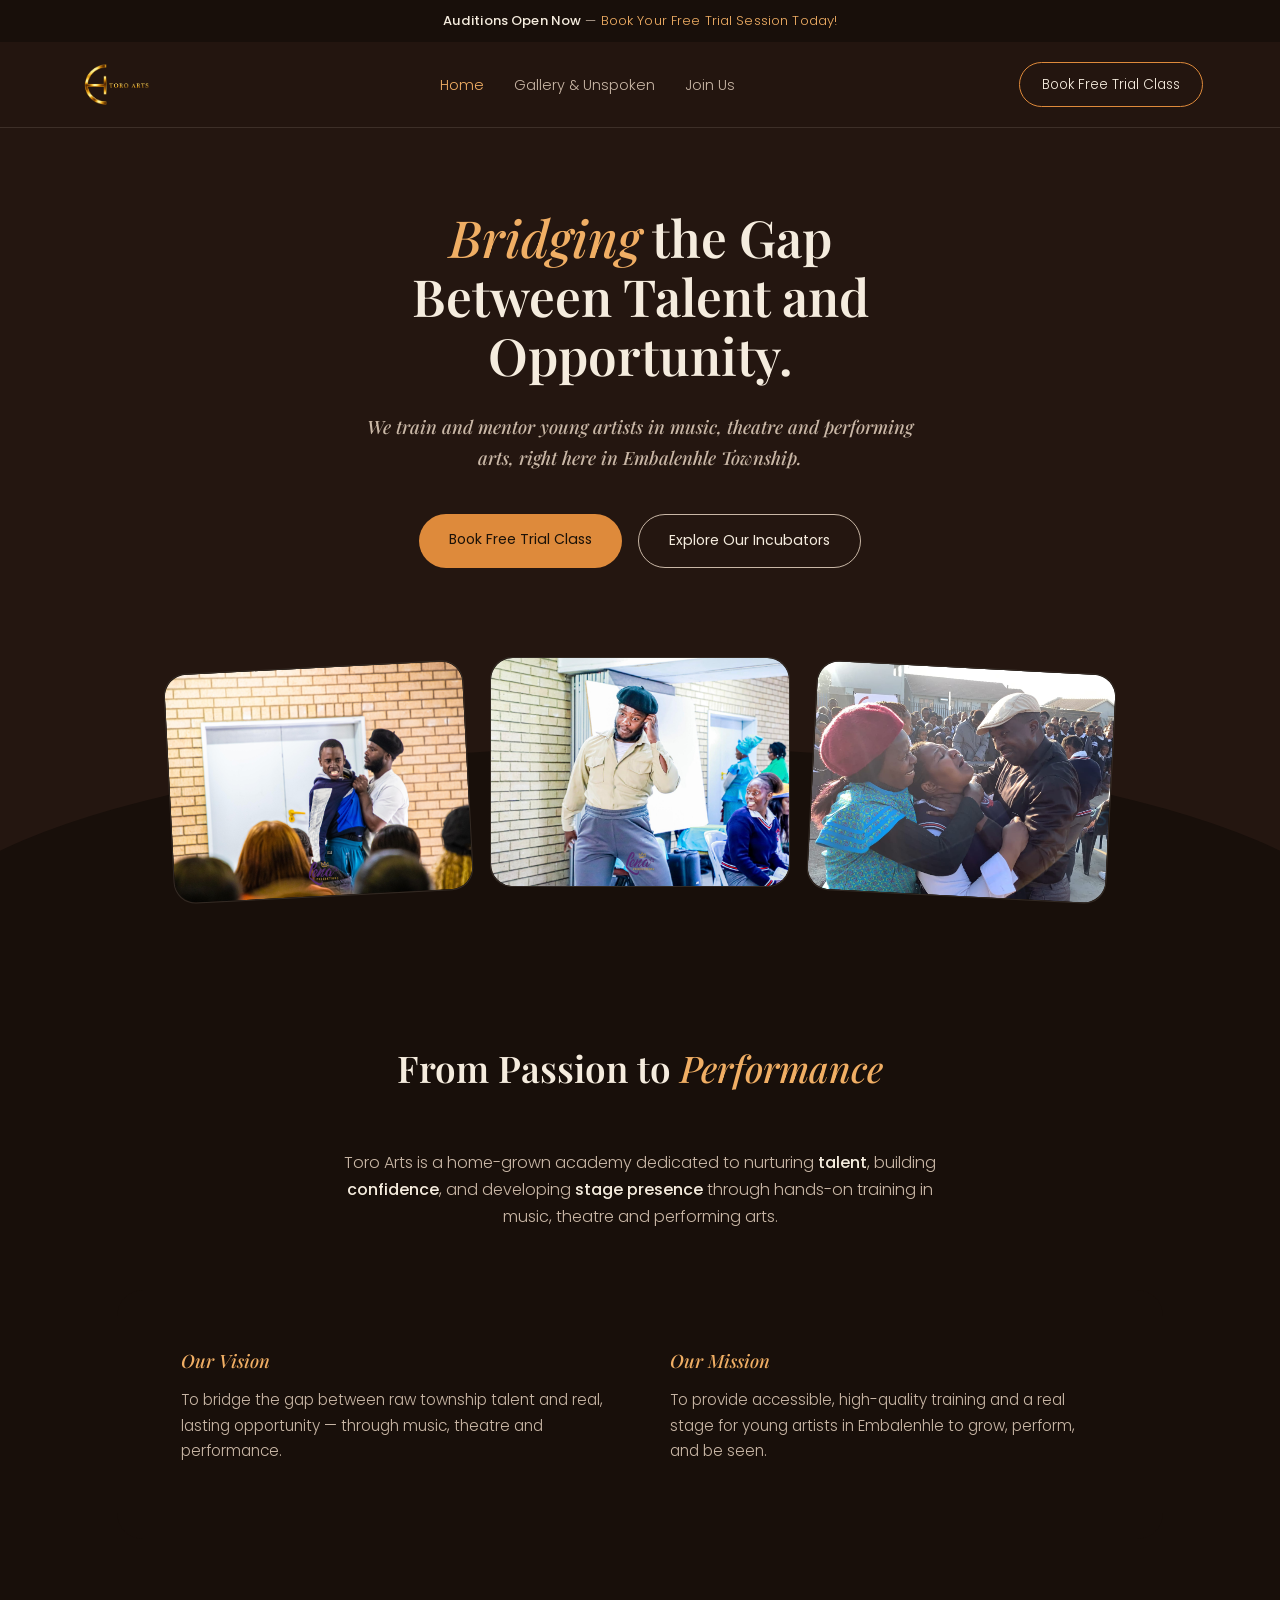
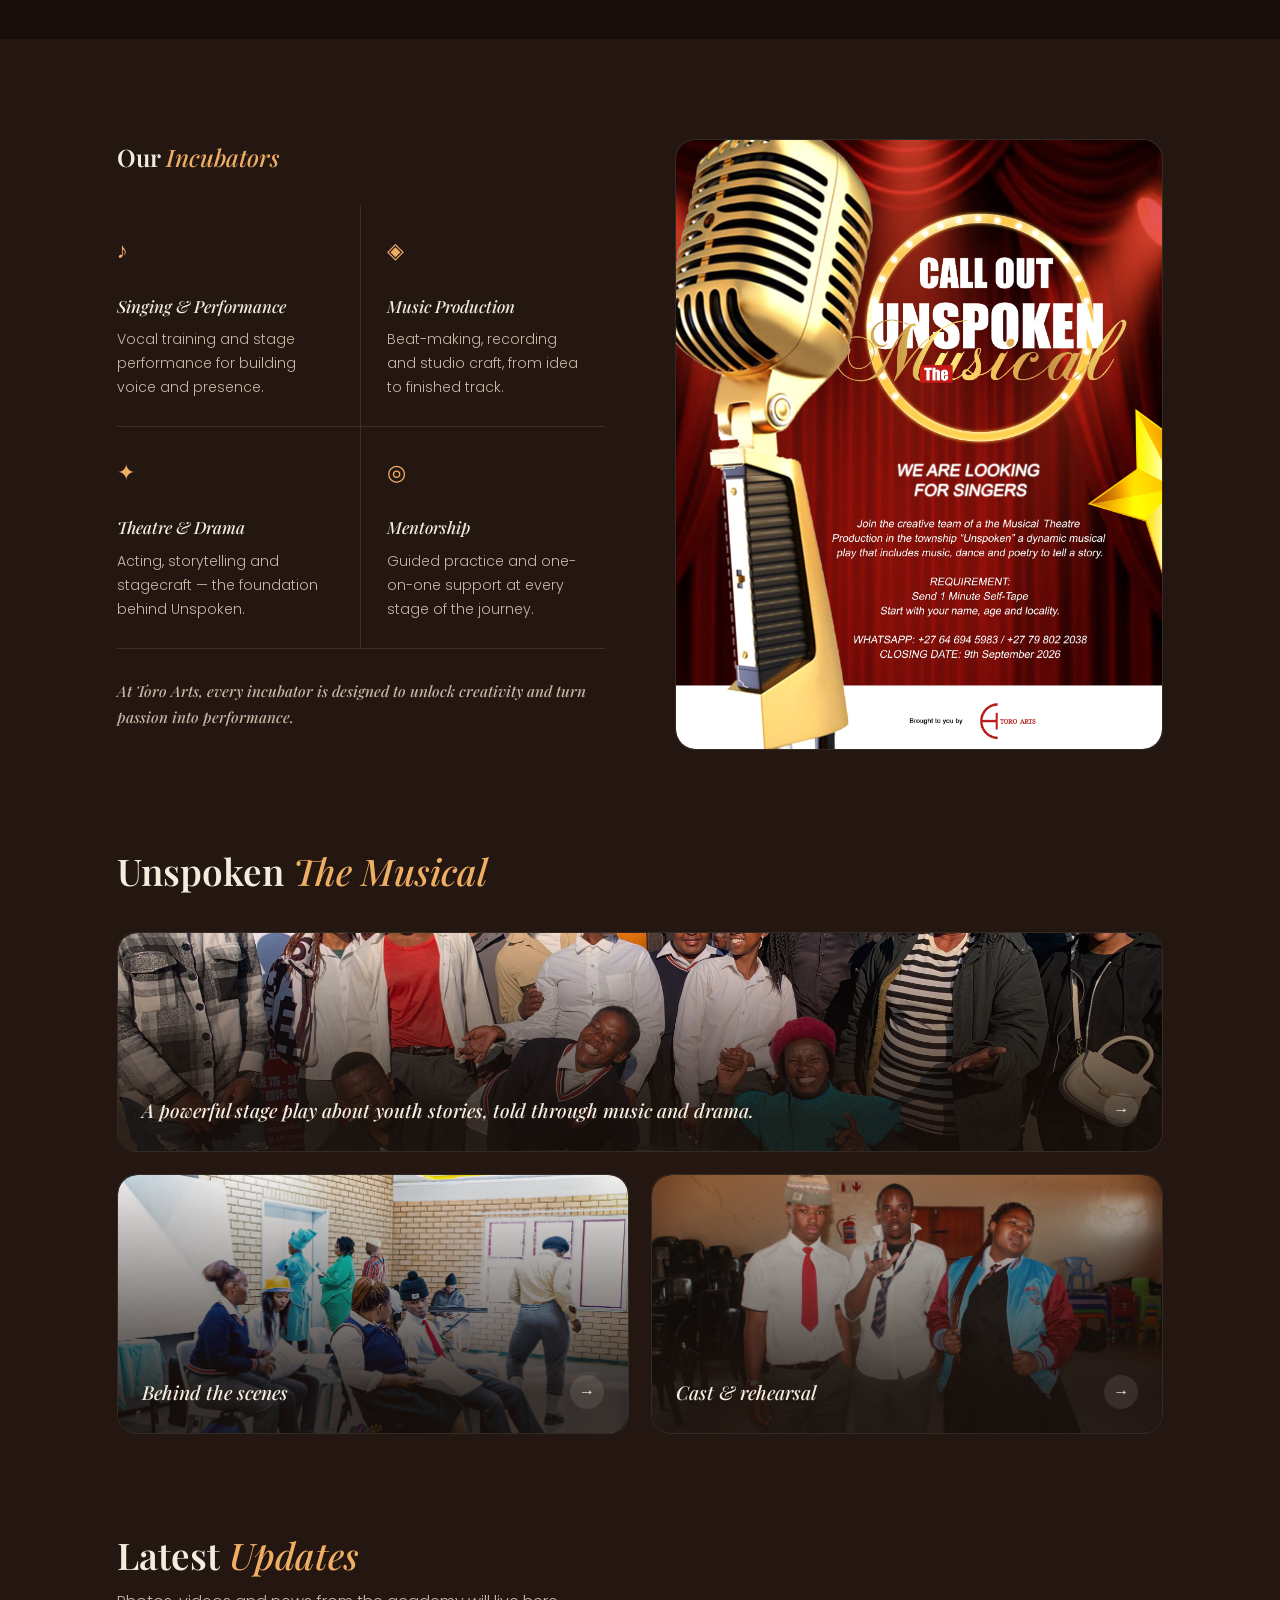
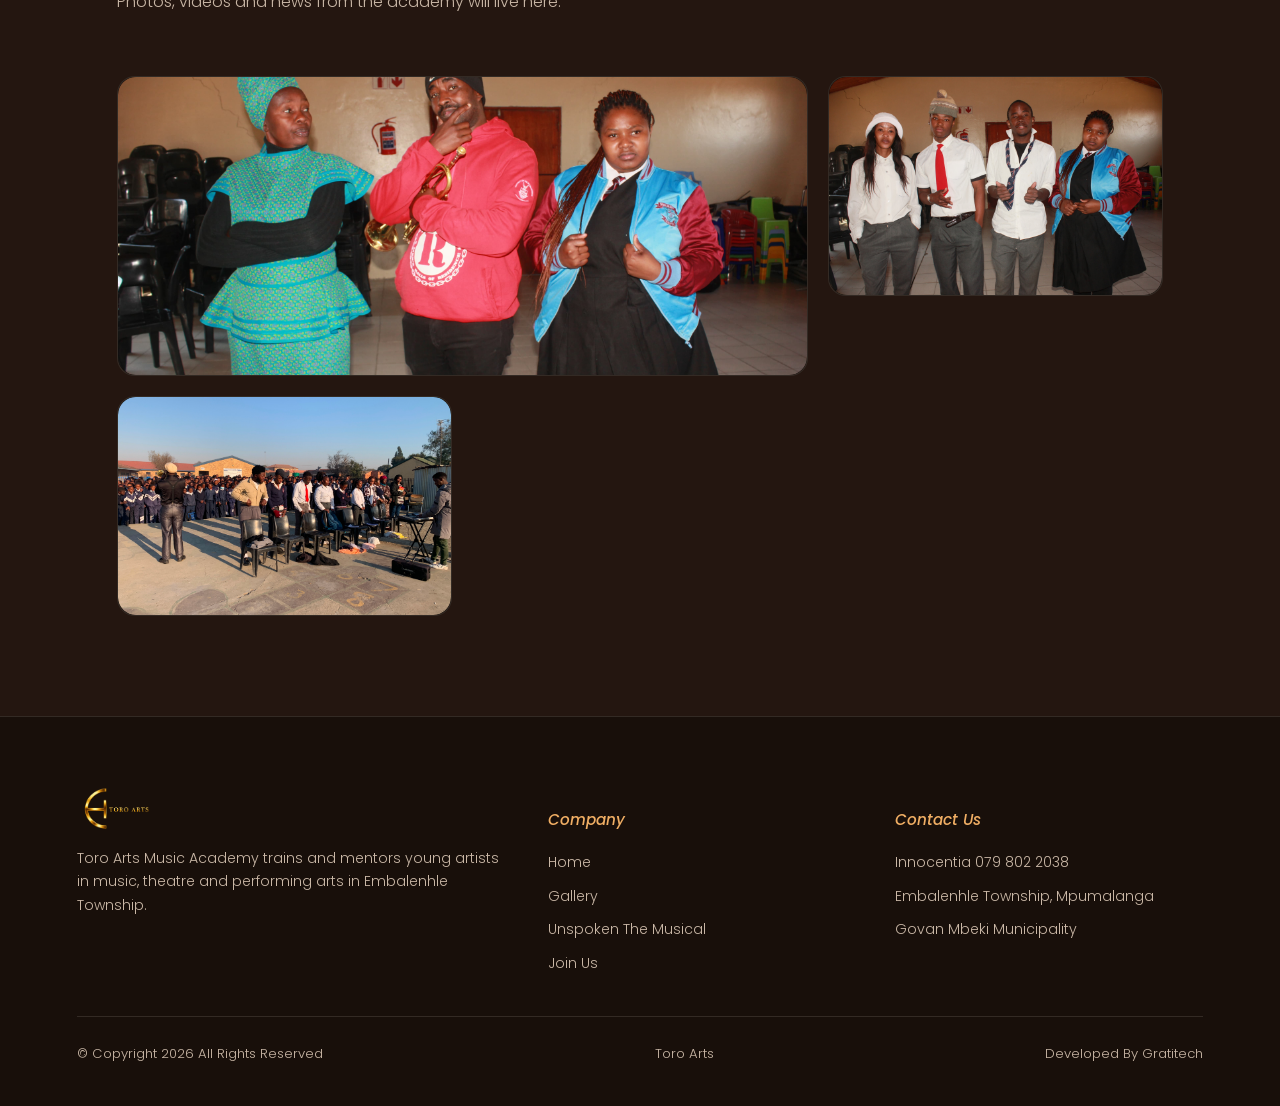
<file: index.html>
<!DOCTYPE html>
<html lang="en">
<head>
<meta charset="UTF-8">
<meta name="viewport" content="width=device-width, initial-scale=1.0">
<title>Toro Arts Music Academy — Home</title>
<link rel="preconnect" href="https://fonts.googleapis.com">
<link href="https://fonts.googleapis.com/css2?family=Playfair+Display:ital,wght@0,500;0,600;0,700;1,500;1,600&family=Poppins:wght@300;400;500;600&display=swap" rel="stylesheet">
<link rel="stylesheet" href="styles.css">
</head>
<body>

<div class="announce">
  <strong>Auditions Open Now</strong> — <span class="accent-word">Book Your Free Trial Session Today!</span>
</div>

<nav class="topnav">
  <div class="brand">
    <img src="images/logo-placeholder.png" alt="Toro Arts Music Academy" class="brand-logo">
  </div>
  <ul class="navlinks">
    <li><a href="index.html" class="active">Home</a></li>
    <li><a href="gallery.html">Gallery & Unspoken</a></li>
    <li><a href="join.html">Join Us</a></li>
  </ul>
  <a href="join.html" class="nav-cta">Book Free Trial Class</a>
  <button class="nav-toggle" aria-label="Toggle menu"><span></span><span></span><span></span></button>
</nav>

<section class="hero">
  <h1><em>Bridging</em> the Gap Between Talent and Opportunity.</h1>
  <p class="lede">We train and mentor young artists in music, theatre and performing arts, right here in Embalenhle Township.</p>
  <div class="hero-ctas">
    <a href="join.html" class="btn-solid">Book Free Trial Class</a>
    <a href="gallery.html" class="btn-outline">Explore Our Incubators</a>
  </div>
</section>

<div class="hero-wave-wrap">
  <div class="hero-wave"></div>
  <div class="hero-photos">
    <!-- Photo: a student singing or performing, landscape. Replace images/hero-singing-performance.jpg -->
    <div class="photo-card tilt-l"><img src="images/hero-singing-performance.jpg" alt="Singing & Performance incubator session"></div>
    <!-- Photo: students in the studio, landscape. Replace images/hero-studio.jpg -->
    <div class="photo-card"><img src="images/hero-studio.jpg" alt="Students in the studio"></div>
    <!-- Photo: Unspoken cast performing live on stage, landscape. Replace images/hero-unspoken-stage.jpg -->
    <div class="photo-card tilt-r"><img src="images/hero-unspoken-stage.jpg" alt="Unspoken The Musical on stage"></div>
  </div>
</div>

<div style="background: var(--bg-deep);">
  <section style="padding-top: 90px;">
    <div class="section-head">
      <h2>From Passion to <em>Performance</em></h2>
    </div>
    <p style="text-align:center; margin: 0 auto;">Toro Arts is a home-grown academy dedicated to nurturing <strong style="color: var(--ink); font-weight:500;">talent</strong>, building <strong style="color: var(--ink); font-weight:500;">confidence</strong>, and developing <strong style="color: var(--ink); font-weight:500;">stage presence</strong> through hands-on training in music, theatre and performing arts.</p>

    <div class="about-panel" style="margin-top: 60px;">
      <div class="block">
        <h3>Our Vision</h3>
        <p>To bridge the gap between raw township talent and real, lasting opportunity — through music, theatre and performance.</p>
      </div>
      <div class="block">
        <h3>Our Mission</h3>
        <p>To provide accessible, high-quality training and a real stage for young artists in Embalenhle to grow, perform, and be seen.</p>
      </div>
    </div>
  </section>
</div>

<section>
  <div class="method-grid">
    <div>
      <h2 style="margin-bottom: 34px;">Our <em>Incubators</em></h2>
      <div class="method-items">
        <div class="method-item">
          <div class="icon">♪</div>
          <h4>Singing & Performance</h4>
          <p>Vocal training and stage performance for building voice and presence.</p>
        </div>
        <div class="method-item">
          <div class="icon">◈</div>
          <h4>Music Production</h4>
          <p>Beat-making, recording and studio craft, from idea to finished track.</p>
        </div>
        <div class="method-item">
          <div class="icon">✦</div>
          <h4>Theatre & Drama</h4>
          <p>Acting, storytelling and stagecraft — the foundation behind Unspoken.</p>
        </div>
        <div class="method-item">
          <div class="icon">◎</div>
          <h4>Mentorship</h4>
          <p>Guided practice and one-on-one support at every stage of the journey.</p>
        </div>
      </div>
      <p class="method-quote">At Toro Arts, every incubator is designed to unlock creativity and turn passion into performance.</p>
    </div>
    <!-- Photo: portrait, dramatically lit, students rehearsing or performing. Replace images/method-rehearsal.jpg -->
    <div class="method-photo"><img src="images/method-rehearsal.jpg" alt="Student rehearsal or performance"></div>
  </div>
</section>

<section style="padding-top: 0;">
  <div class="section-head" style="text-align:left; margin-bottom: 40px;">
    <h2>Unspoken <em>The Musical</em></h2>
  </div>
  <div class="tiles-grid">
    <!-- Photo: wide landscape, key Unspoken production still. Replace images/unspoken-main.jpg -->
    <div class="tile wide">
      <img src="images/unspoken-main.jpg" alt="Unspoken The Musical production still">
      <div class="tile-label">
        <span class="name">A powerful stage play about youth stories, told through music and drama.</span>
        <div class="tile-arrow">→</div>
      </div>
    </div>
    <!-- Photo: candid backstage moment. Replace images/unspoken-bts.jpg -->
    <div class="tile">
      <img src="images/unspoken-bts.jpg" alt="Unspoken behind the scenes">
      <div class="tile-label"><span class="name">Behind the scenes</span><div class="tile-arrow">→</div></div>
    </div>
    <!-- Photo: cast group photo. Replace images/unspoken-cast.jpg -->
    <div class="tile">
      <img src="images/unspoken-cast.jpg" alt="Unspoken cast and rehearsal">
      <div class="tile-label"><span class="name">Cast & rehearsal</span><div class="tile-arrow">→</div></div>
    </div>
  </div>
</section>

<section style="padding-top: 0;">
  <div class="section-head" style="text-align:left;">
    <h2>Latest <em>Updates</em></h2>
    <p style="margin-top:12px;">Photos, videos and news from the academy will live here.</p>
  </div>
  <div class="gallery-grid">
    <!-- Photo: recent event, news, or announcement. Replace images/update-1.jpg -->
    <div class="photo-card"><img src="images/update-1.jpg" alt="Academy update"></div>
    <!-- Photo: recent event, news, or announcement. Replace images/update-2.jpg -->
    <div class="photo-card"><img src="images/update-2.jpg" alt="Academy update"></div>
    <!-- Photo: recent event, news, or announcement. Replace images/update-3.jpg -->
    <div class="photo-card"><img src="images/update-3.jpg" alt="Academy update"></div>
  </div>
</section>

<footer>
 <div class="footer-grid">
    <div>
      <div class="brand" style="margin-bottom: 16px;">
        <img src="images/logo-placeholder.png" alt="Toro Arts Music Academy" class="brand-logo">
      </div>
      <p style="font-size: 0.88rem;">Toro Arts Music Academy trains and mentors young artists in music, theatre and performing arts in Embalenhle Township.</p>
    </div>
    <div>
      <h4>Company</h4>
      <ul class="footer-links">
        <li><a href="index.html">Home</a></li>
        <li><a href="gallery.html">Gallery</a></li>
        <li><a href="gallery.html">Unspoken The Musical</a></li>
        <li><a href="join.html">Join Us</a></li>
      </ul>
    </div>
    <div>
      <h4>Contact Us</h4>
      <ul class="footer-links">
        <li>Innocentia 079 802 2038</li>
        <li>Embalenhle Township, Mpumalanga</li>
        <li>Govan Mbeki Municipality</li>
      </ul>
    </div>
  </div>
  <div class="footer-bottom">
    <span>© Copyright 2026 All Rights Reserved</span>
    <span>Toro Arts</span>
    <span>Developed By Gratitech</span>
  </div>
</footer>

<script src="script.js"></script>
</body>
</html>
</file>
<file: styles.css>
/* ============================================================
   Toro Arts Music Academy — shared stylesheet
   Used by: index.html, gallery.html, join.html
   Images referenced throughout live in /images — see
   images/README.md for what each placeholder should become.
   ============================================================ */

:root {
  --bg: #241610;
  --bg-deep: #180F0A;
  --panel: #2C1B13;
  --ink: #F5ECDE;
  --ink-dim: #C9B7A6;
  --accent: #DE8A3B;
  --accent-light: #F0AE64;
  --rule: rgba(245, 236, 222, 0.12);
}

* { box-sizing: border-box; }
html { scroll-behavior: smooth; }

body {
  margin: 0;
  background: var(--bg);
  color: var(--ink);
  font-family: 'Poppins', sans-serif;
  font-weight: 300;
  line-height: 1.7;
}

h1, h2, h3, .serif { font-family: 'Playfair Display', serif; font-weight: 600; line-height: 1.15; margin: 0; }
.serif-italic { font-style: italic; font-weight: 500; }
em { font-style: italic; font-weight: 500; color: var(--accent-light); }

p { color: var(--ink-dim); max-width: 60ch; font-weight: 300; }

a { color: inherit; text-decoration: none; }

/* ANNOUNCEMENT BAR */
.announce {
  background: var(--bg-deep);
  text-align: center;
  font-size: 0.82rem;
  padding: 10px 20px;
  color: var(--ink-dim);
  letter-spacing: 0.01em;
}
.announce strong { color: var(--ink); font-weight: 500; }
.announce .accent-word { color: var(--accent-light); }

/* NAV */
.topnav {
  position: sticky; top: 0; z-index: 60;
  display: flex; align-items: center; justify-content: space-between;
  padding: 20px 6vw;
  background: rgba(36, 22, 16, 0.9);
  backdrop-filter: blur(8px);
  border-bottom: 1px solid var(--rule);
}
.brand { display: flex; align-items: center; gap: 12px; }
.brand-mark {
  width: 42px; height: 42px; border: 1.5px solid var(--accent);
  border-radius: 8px; display: flex; align-items: center; justify-content: center;
  font-family: 'Playfair Display', serif; font-style: italic; color: var(--accent-light); font-size: 1.1rem;
}
.brand-logo {
  height: 44px;
  width: auto;
  max-width: 220px;
  object-fit: contain;
  display: block;
}
.brand-name { font-family: 'Playfair Display', serif; font-weight: 600; font-size: 1.05rem; line-height: 1.2; }
.brand-name span { display: block; font-style: italic; font-weight: 500; color: var(--accent-light); font-size: 0.95rem; }

.navlinks { display: flex; gap: 30px; list-style: none; margin: 0; padding: 0; font-size: 0.9rem; }
.navlinks a { color: var(--ink-dim); transition: color 0.2s; }
.navlinks a:hover, .navlinks a.active { color: var(--accent-light); }

.nav-cta {
  border: 1px solid var(--accent);
  color: var(--ink);
  padding: 10px 22px;
  border-radius: 999px;
  font-size: 0.85rem;
  transition: background 0.2s;
}
.nav-cta:hover { background: var(--accent); }

/* MOBILE NAV TOGGLE */
.nav-toggle {
  display: none;
  background: none;
  border: 1px solid var(--rule);
  border-radius: 8px;
  width: 42px; height: 42px;
  align-items: center;
  justify-content: center;
  cursor: pointer;
  flex-direction: column;
  gap: 5px;
}
.nav-toggle span {
  display: block; width: 20px; height: 2px; background: var(--ink);
  transition: transform 0.2s, opacity 0.2s;
}
.nav-toggle.open span:nth-child(1) { transform: translateY(7px) rotate(45deg); }
.nav-toggle.open span:nth-child(2) { opacity: 0; }
.nav-toggle.open span:nth-child(3) { transform: translateY(-7px) rotate(-45deg); }

/* FORM FEEDBACK */
.form-note {
  font-size: 0.85rem;
  padding: 12px 16px;
  border-radius: 10px;
  margin-top: 4px;
  display: none;
}
.form-note.show { display: block; }
.form-note.error { background: rgba(222,60,40,0.12); color: #E8A99B; border: 1px solid rgba(222,60,40,0.3); }
.form-note.success { background: rgba(222,138,59,0.14); color: var(--accent-light); border: 1px solid rgba(222,138,59,0.35); }

section { padding: 100px 6vw; max-width: 1200px; margin: 0 auto; }
.page-tag {
  display: inline-block; font-size: 0.78rem; color: var(--accent-light);
  border: 1px solid var(--accent); padding: 3px 14px; border-radius: 999px;
  margin-bottom: 26px; font-family: 'Poppins', sans-serif;
}

/* HERO */
.hero { text-align: center; padding-top: 80px; padding-bottom: 0; position: relative; overflow: visible; }
.hero h1 { font-size: clamp(2rem, 4.4vw, 3.2rem); max-width: 18ch; margin: 0 auto; }
.hero .lede {
  font-family: 'Playfair Display', serif; font-style: italic; font-weight: 500;
  font-size: clamp(1rem, 1.5vw, 1.15rem); color: var(--ink-dim);
  max-width: 52ch; margin: 26px auto 0;
}
.hero-ctas { display: flex; gap: 16px; justify-content: center; margin: 40px 0 90px; flex-wrap: wrap; }
.btn-solid, .btn-outline {
  padding: 14px 30px; border-radius: 999px; font-size: 0.88rem; font-weight: 400; cursor: pointer; display: inline-block;
}
.btn-solid { background: var(--accent); color: #1c1208; border: none; }
.btn-solid:hover { background: var(--accent-light); }
.btn-outline { background: transparent; border: 1px solid var(--ink-dim); color: var(--ink); }
.btn-outline:hover { border-color: var(--accent-light); color: var(--accent-light); }

/* HERO IMAGE ROW ON WAVE */
.hero-wave-wrap { position: relative; margin-top: -1px; }
.hero-wave {
  position: absolute; left: -8%; right: -8%; bottom: 0; height: 210px;
  background: var(--bg-deep);
  border-radius: 50% 50% 0 0 / 100% 100% 0 0;
  z-index: 0;
}
.hero-photos {
  position: relative; z-index: 1;
  display: flex; justify-content: center; align-items: flex-end; gap: 22px;
  padding: 0 4vw 70px;
  flex-wrap: wrap;
}
.photo-card {
  width: 300px; height: 230px; border-radius: 22px;
  background: var(--bg-deep);
  border: 1px solid var(--rule);
  display: flex; align-items: center; justify-content: center;
  text-align: center; color: var(--ink-dim); font-size: 0.85rem;
  overflow: hidden;
}
.photo-card img, .method-photo img, .why-photo img, .tile img {
  width: 100%; height: 100%; object-fit: cover; display: block; border-radius: inherit;
}
.photo-card.tilt-l { transform: rotate(-3deg) translateY(10px); }
.photo-card.tilt-r { transform: rotate(3deg) translateY(10px); }

/* SECTION HEAD */
.section-head { text-align: center; margin-bottom: 60px; }
.section-head h2 { font-size: clamp(1.6rem, 3vw, 2.3rem); }

/* ABOUT (image-backed panel) */
.about-panel {
  background: var(--bg-deep);
  border-radius: 26px;
  padding: 60px 5vw;
  display: grid; grid-template-columns: 1fr 1fr; gap: 60px;
}
.about-panel .block h3 {
  font-style: italic; font-weight: 500; font-size: 1.15rem; color: var(--accent-light); margin-bottom: 14px;
}
.about-panel .block p { max-width: none; font-size: 0.95rem; }

/* METHOD / INCUBATORS GRID */
.method-grid {
  display: grid; grid-template-columns: 1fr 1fr; gap: 70px; align-items: center;
}
.method-items { display: grid; grid-template-columns: 1fr 1fr; }
.method-item { padding: 26px 26px 26px 0; border-right: 1px solid var(--rule); border-bottom: 1px solid var(--rule); }
.method-item:nth-child(2) { border-right: none; padding-left: 26px; }
.method-item:nth-child(4) { border-right: none; padding-left: 26px; }
.method-item .icon { font-size: 1.4rem; margin-bottom: 14px; color: var(--accent-light); }
.method-item h4 { font-family: 'Playfair Display', serif; font-style: italic; font-weight: 500; font-size: 1.05rem; margin-bottom: 8px; }
.method-item p { font-size: 0.88rem; margin: 0; }
.method-photo {
  aspect-ratio: 4/5; border-radius: 20px;
  background: var(--bg-deep);
  display: flex; align-items: center; justify-content: center; text-align: center;
  color: var(--ink-dim); font-size: 0.9rem; border: 1px solid var(--rule);
  overflow: hidden;
}
.method-quote {
  font-family: 'Playfair Display', serif; font-style: italic; font-weight: 500;
  color: var(--ink-dim); margin-top: 30px; font-size: 0.95rem;
}

/* PROGRAM / INCUBATOR TILES */
.tiles-grid {
  display: grid; grid-template-columns: 1fr 1fr; gap: 22px;
}
.tile {
  position: relative; border-radius: 20px; overflow: hidden;
  min-height: 260px; border: 1px solid var(--rule);
  background: var(--bg-deep);
  display: flex; align-items: flex-end; padding: 24px;
}
.tile img {
  position: absolute; top: 0; left: 0; z-index: 0;
}
.tile-label { position: relative; z-index: 1; }
.tile::after {
  content: ""; position: absolute; inset: 0; z-index: 0;
  background: linear-gradient(180deg, rgba(24,15,10,0.05), rgba(24,15,10,0.85) 85%);
  pointer-events: none;
}
.tile.wide { grid-column: span 2; min-height: 220px; }
.tile-label {
  display: flex; align-items: center; justify-content: space-between; width: 100%;
}
.tile-label span.name {
  font-family: 'Playfair Display', serif; font-style: italic; font-weight: 500; font-size: 1.2rem;
}
.tile-arrow {
  width: 34px; height: 34px; border-radius: 50%; background: rgba(245,236,222,0.1);
  display: flex; align-items: center; justify-content: center; font-size: 1rem;
}

/* WHY CHOOSE */
.why-grid { display: grid; grid-template-columns: 1fr 1fr; gap: 60px; align-items: center; }
.why-photo {
  aspect-ratio: 4/3; border-radius: 20px; border: 1px solid var(--rule);
  background: var(--bg-deep);
  display: flex; align-items: center; justify-content: center; text-align: center;
  color: var(--ink-dim); font-size: 0.9rem;
  overflow: hidden;
}
.why-list { display: grid; grid-template-columns: 1fr 1fr; }
.why-item { padding: 20px 24px 20px 0; border-bottom: 1px solid var(--rule); }
.why-item:nth-child(even) { padding-left: 24px; }
.why-item .icon { color: var(--accent-light); margin-bottom: 10px; font-size: 1.2rem; }
.why-item h4 { font-family: 'Playfair Display', serif; font-style: italic; font-weight: 500; font-size: 1rem; }

/* CTA BAND */
.cta-band { text-align: center; }
.cta-band h2 { font-size: clamp(1.7rem, 3.4vw, 2.6rem); }

/* GALLERY GRID */
.gallery-grid {
  display: grid; grid-template-columns: repeat(3, 1fr); gap: 20px; margin-top: 20px;
}
.gallery-grid .photo-card { width: 100%; height: 220px; transform: none; border-radius: 18px; }
.gallery-grid .photo-card:first-child { grid-column: span 2; height: 300px; }

/* JOIN FORM */
.join-grid { display: grid; grid-template-columns: 1.1fr 0.9fr; gap: 70px; }
form { display: flex; flex-direction: column; gap: 18px; margin-top: 30px; }
label { font-size: 0.82rem; color: var(--ink-dim); margin-bottom: 6px; display: block; }
input, select, textarea {
  width: 100%; background: var(--bg-deep); border: 1px solid var(--rule); color: var(--ink);
  padding: 13px 16px; font-family: 'Poppins', sans-serif; font-size: 0.92rem; border-radius: 10px;
}
input:focus, select:focus, textarea:focus { outline: none; border-color: var(--accent); }
.contact-card {
  background: var(--bg-deep); border-radius: 20px; padding: 32px 30px; margin-top: 30px;
  border: 1px solid var(--rule);
}
.contact-card h3 { font-style: italic; font-weight: 500; font-size: 1.15rem; color: var(--accent-light); margin-bottom: 20px; }
.contact-row { display: flex; justify-content: space-between; gap: 20px; padding: 12px 0; border-bottom: 1px solid var(--rule); font-size: 0.9rem; }
.contact-row:last-child { border-bottom: none; }
.contact-row .k { color: var(--ink-dim); }
.contact-row .v { text-align: right; }

/* FOOTER */
.footer-photo-wrap { position: relative; }
.footer-photo {
  max-width: 1200px; margin: 0 auto; padding: 0 6vw;
  display: grid; grid-template-columns: 1fr 1fr; gap: 40px; align-items: center;
  padding-bottom: 80px; padding-top: 20px;
}
.footer-photo .photo-card { width: 100%; height: 220px; transform: none; border-radius: 18px; }
footer {
  background: var(--bg-deep);
  padding: 70px 6vw 40px;
  border-top: 1px solid var(--rule);
}
.footer-grid {
  max-width: 1200px; margin: 0 auto;
  display: grid; grid-template-columns: 1.4fr 1fr 1fr; gap: 40px;
  padding-bottom: 40px; border-bottom: 1px solid var(--rule);
}
.footer-grid h4 { font-style: italic; font-weight: 500; color: var(--accent-light); font-size: 0.95rem; margin-bottom: 18px; }
.footer-links { list-style: none; padding: 0; margin: 0; display: flex; flex-direction: column; gap: 10px; font-size: 0.88rem; color: var(--ink-dim); }
.footer-bottom { max-width: 1200px; margin: 0 auto; padding-top: 26px; display: flex; justify-content: space-between; font-size: 0.82rem; color: var(--ink-dim); flex-wrap: wrap; gap: 10px; }

@media (max-width: 860px) {
  .brand-logo { height: 34px; }
  .nav-toggle { display: flex; }
  .navlinks {
    display: none;
    position: absolute; top: 100%; left: 0; right: 0;
    flex-direction: column; gap: 0;
    background: var(--bg-deep);
    border-bottom: 1px solid var(--rule);
    padding: 10px 6vw 20px;
  }
  .navlinks.open { display: flex; }
  .navlinks li { padding: 12px 0; border-bottom: 1px solid var(--rule); }
  .navlinks li:last-child { border-bottom: none; }
  .nav-cta { display: none; }
  .about-panel, .method-grid, .why-grid, .join-grid, .footer-photo { grid-template-columns: 1fr; }
  .method-items { grid-template-columns: 1fr; }
  .method-item, .method-item:nth-child(2), .method-item:nth-child(4) { border-right: none; padding-left: 0; }
  .why-list { grid-template-columns: 1fr; }
  .why-item:nth-child(even) { padding-left: 0; }
  .tiles-grid, .gallery-grid { grid-template-columns: 1fr; }
  .tile.wide { grid-column: span 1; }
  .gallery-grid .photo-card:first-child { grid-column: span 1; }
  .footer-grid { grid-template-columns: 1fr; }
  .hero-photos { gap: 14px; }
  .photo-card { width: 44%; height: 170px; }
}
</file>
